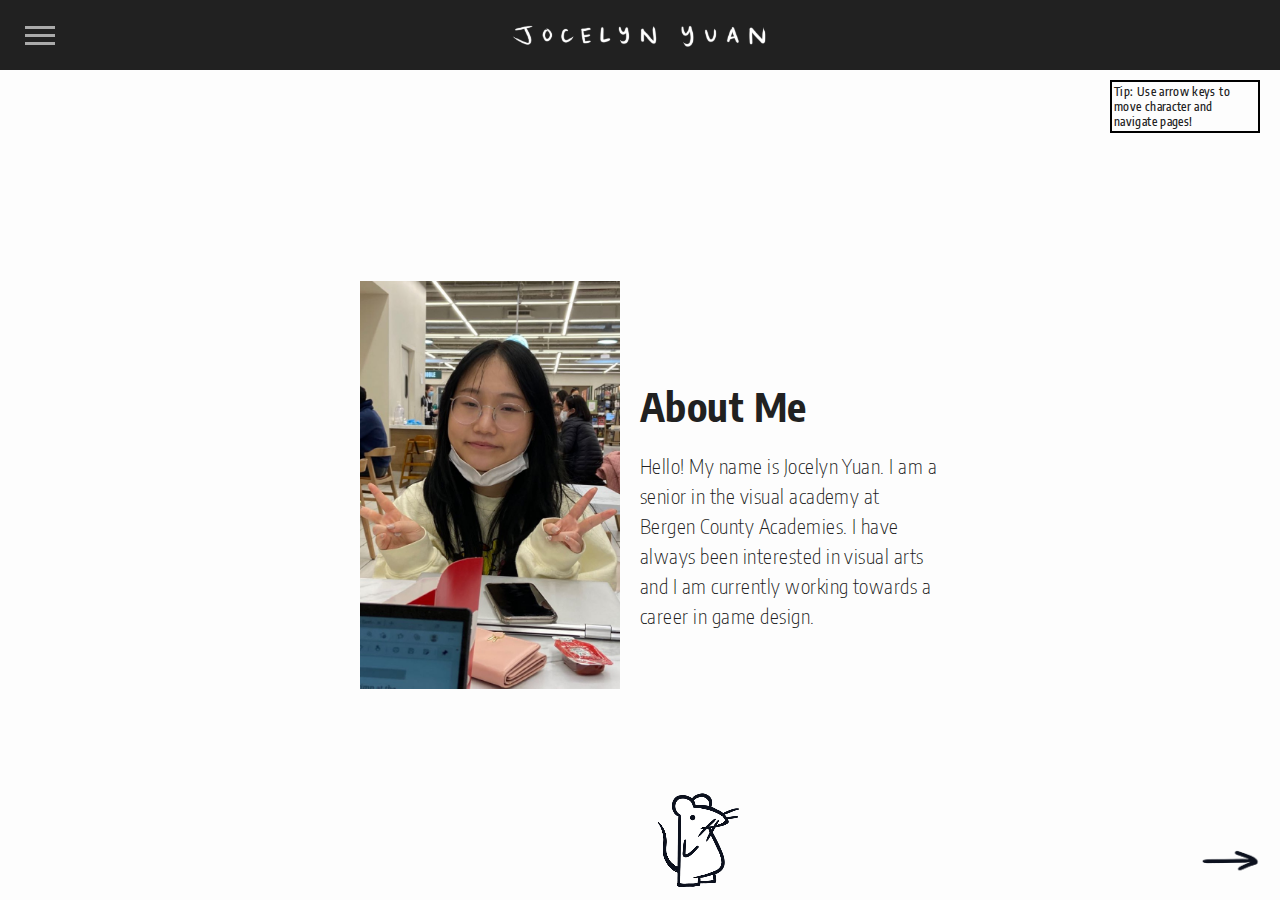
<file: index.html>
<!DOCTYPE html>
<html lang="en">

<head>
  <meta charset="UTF-8">
  <meta http-equiv="X-UA-Compatible" content="IE=edge">
  <meta name="viewport" content="width=device-width, initial-scale=1.0">
  <title>Home | Jocelyn Yuan</title>
  <link rel="stylesheet" type="text/css" href="css.css">

</head>

<body>
  <canvas id="canvas1" style="transform: translate(50vw);"></canvas>
  <script src="sprite.js"></script>

  <p class="tip">Tip: Use arrow keys to move character and navigate pages!</p>

  <div class="page">
    <header tabindex="0">
      <img class="logo" src="Images/logo.png" alt="logo">
    </header>
    <div id="nav-container">
      <div class="bg"></div>
      <div class="button" tabindex="0">
        <span class="icon-bar"></span>
        <span class="icon-bar"></span>
        <span class="icon-bar"></span>
      </div>
      <div id="nav-content" tabindex="0">
        <ul>
          <li><a href="index.html">Home</a></li>
          <li><a href="gallery.html">Gallery</a></li>
          <li><a href="game.html">Krat</a></li>
          <li><a href="Taro.html">Taro</a></li>
          <li><a href="contact.html">Contact</a></li>
        </ul>
      </div>
    </div>

    <main>
      <div class="content">
        <img class="pfp" src="Images/profile.jpg" alt="Picture of Me">
        <br>
        <br>
        <br>
        <br>
        <br>
        <br>
        <h2>About Me</h2>
        <p>Hello! My name is Jocelyn Yuan. I am a senior in the visual academy at Bergen County Academies. I have always been interested in visual arts and I am currently working towards a career in game design.</p>
      </div>
      <img class="rightarrow" src="Images/rightarrow.png" alt="arrow">
    </main>
  </div>
</body>

</html>
</file>
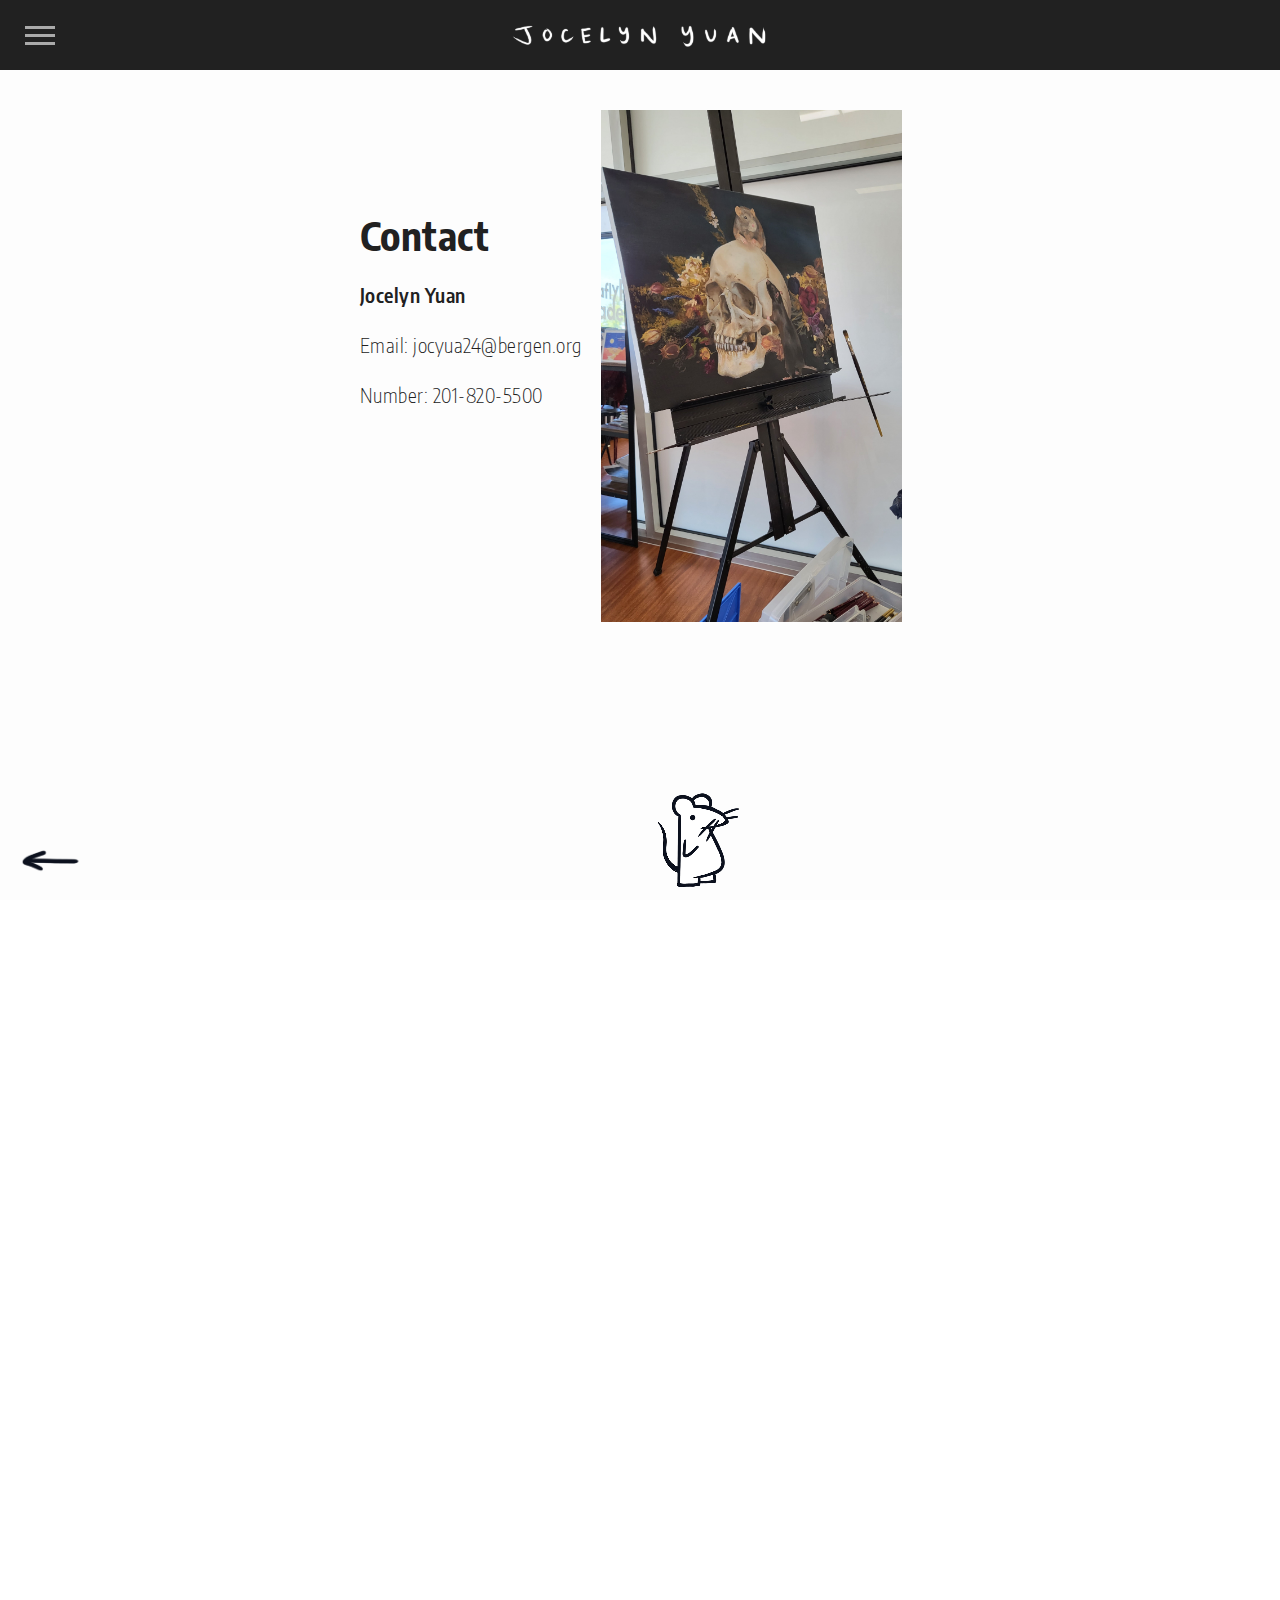
<file: contact.html>
<!DOCTYPE html>
<html lang="en">

<head>
  <meta charset="UTF-8">
  <meta http-equiv="X-UA-Compatible" content="IE=edge">
  <meta name="viewport" content="width=device-width, initial-scale=1.0">
  <title>Contact | Jocelyn Yuan </title>
  <link rel="stylesheet" type="text/css" href="css.css">

</head>

<body>
  <canvas id="canvas1" style="transform: translate(50vw);"></canvas>
  <script src="sprite.js"></script>
  <div class="page">
    <header tabindex="0">
      <img class="logo" src="Images/logo.png" alt="logo">
    </header>
    <div id="nav-container">
      <div class="bg"></div>
      <div class="button" tabindex="0">
        <span class="icon-bar"></span>
        <span class="icon-bar"></span>
        <span class="icon-bar"></span>
      </div>
      <div id="nav-content" tabindex="0">
        <ul>
          <li><a href="index.html">Home</a></li>
          <li><a href="gallery.html">Gallery</a></li>
          <li><a href="game.html">Krat</a></li>
          <li><a href="Taro.html">Taro</a></li>
          <li><a href="contact.html">Contact</a></li>
        </ul>
      </div>
    </div>

    <main>
      <div class="contact_info">
        <div class="contact_text">
          <br>
          <br>
          <br>
          <br>
          <br>
          <br>
          <h2>Contact</h2>
          <p><strong>Jocelyn Yuan</strong></p>
          <p>Email: jocyua24@bergen.org</p>
          <p>Number: 201-820-5500</p>
        </div>
        <br>
        <img class="contactimg" src="Images/contact.jpg" alt="progress picture">


      </div>
    </main>
    <img class = "leftarrow" src="Images/leftarrow.png" alt="arrow">
  </div>
</body>

</html>
</file>
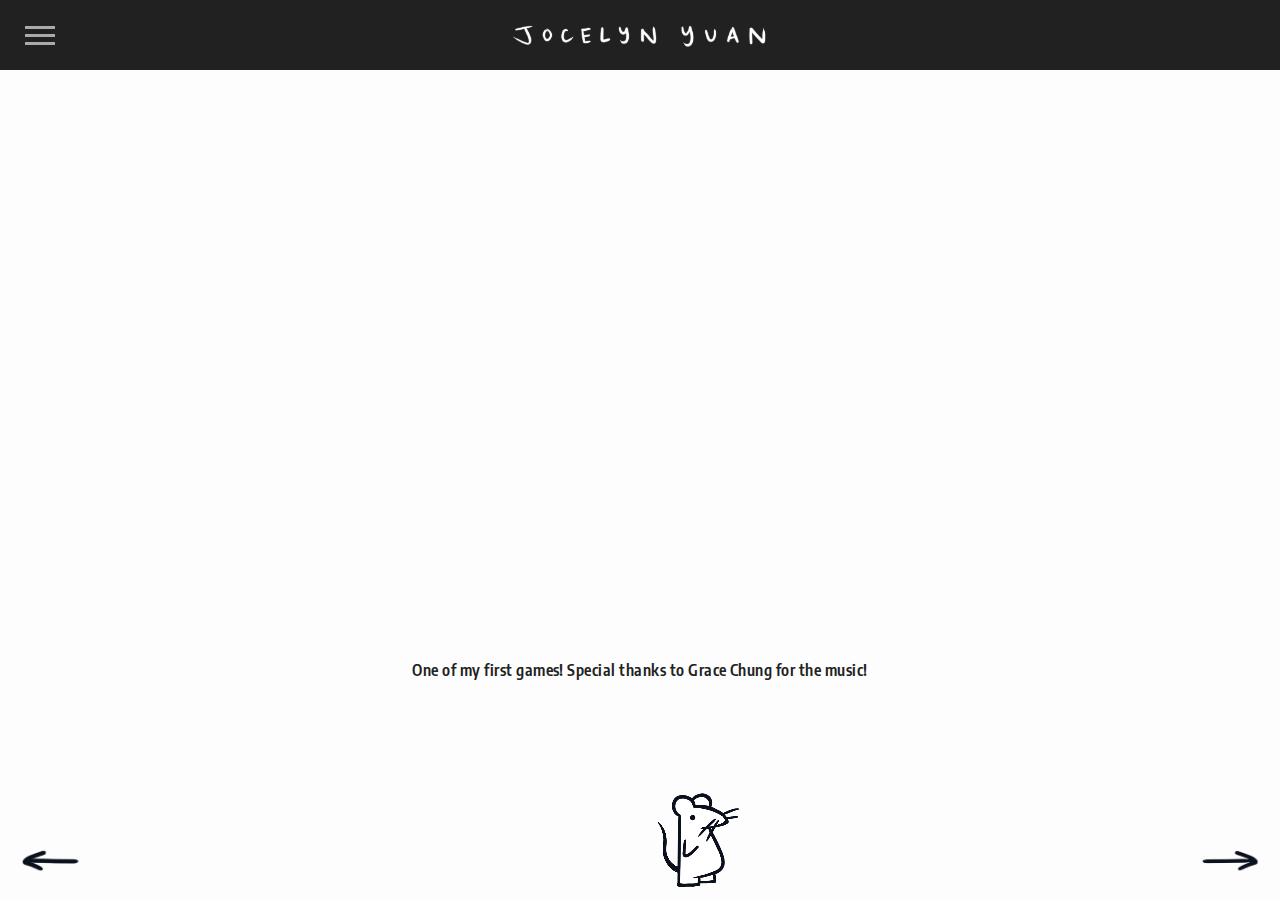
<file: game.html>
<!DOCTYPE html>
<html lang="en">

<head>
  <meta charset="UTF-8">
  <meta http-equiv="X-UA-Compatible" content="IE=edge">
  <meta name="viewport" content="width=device-width, initial-scale=1.0">
  <title>Game | Jocelyn Yuan</title>
  <link rel="stylesheet" type="text/css" href="css.css">
</head>

<body>
  <canvas id="canvas1" style="transform: translate(50vw);"></canvas>
  <script src="sprite.js"></script>
  <div class="page">
    <header tabindex="0">
      <img class="logo" src="Images/logo.png" alt="logo">
    </header>
    <div id="nav-container">
      <div class="bg"></div>
      <div class="button" tabindex="0">
        <span class="icon-bar"></span>
        <span class="icon-bar"></span>
        <span class="icon-bar"></span>
      </div>
      <div id="nav-content" tabindex="0">
        <ul>
          <li><a href="index.html">Home</a></li>
          <li><a href="gallery.html">Gallery</a></li>
          <li><a href="game.html">Krat</a></li>
          <li><a href="Taro.html">Taro</a></li>
          <li><a href="contact.html">Contact</a></li>
        </ul>
      </div>
    </div>
    <iframe id="webgl_iframe" frameborder="0" allow="autoplay; fullscreen; vr" allowfullscreen="" allowvr=""
    mozallowfullscreen="true" src="https://play.unity.com/webgl/e738934e-3b67-422b-9abc-941bb277cebd?screenshot=false&embedType=embed"  width="810"
    height="640" onmousewheel="" webkitallowfullscreen="true"></iframe>
    <br>
    <p style="text-align: center">One of my first games! Special thanks to Grace Chung for the music!</p>
  </div>

  <img class="rightarrow" src="Images/rightarrow.png" alt="arrow">
  <img class="leftarrow" src="Images/leftarrow.png" alt="arrow">

</body>

</html>
</file>
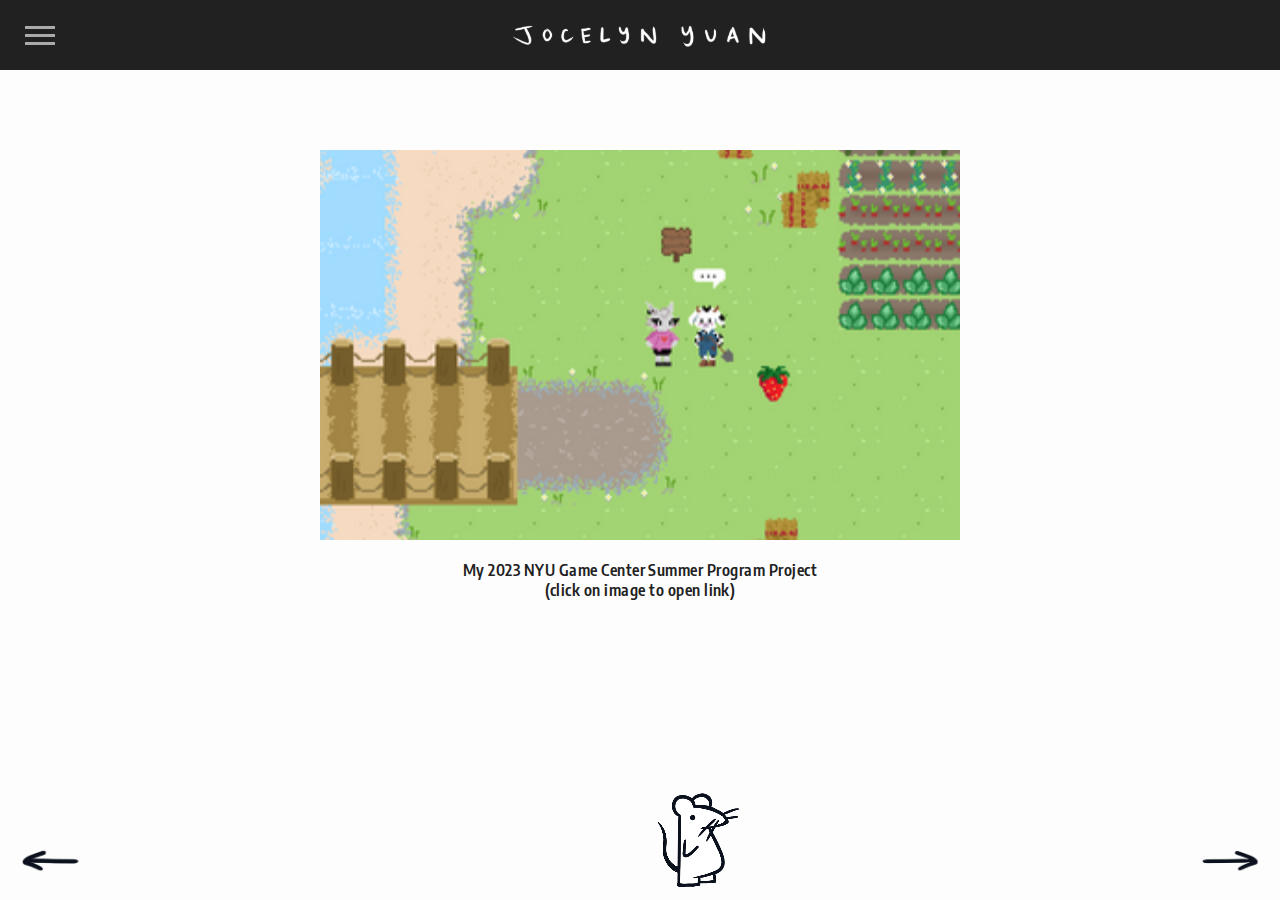
<file: Taro.html>
<!DOCTYPE html>
<html lang="en">

<head>
  <meta charset="UTF-8">
  <meta http-equiv="X-UA-Compatible" content="IE=edge">
  <meta name="viewport" content="width=device-width, initial-scale=1.0">
  <title>Taro | Jocelyn Yuan</title>
  <link rel="stylesheet" type="text/css" href="css.css">
</head>

<body>
  <canvas id="canvas1" style="transform: translate(50vw);"></canvas>
  <script src="sprite.js"></script>
  <div class="page">
    <header tabindex="0">
      <img class="logo" src="Images/logo.png" alt="logo">
    </header>
    <div id="nav-container">
      <div class="bg"></div>
      <div class="button" tabindex="0">
        <span class="icon-bar"></span>
        <span class="icon-bar"></span>
        <span class="icon-bar"></span>
      </div>
      <div id="nav-content" tabindex="0">
        <ul>
          <li><a href="index.html">Home</a></li>
          <li><a href="gallery.html">Gallery</a></li>
          <li><a href="game.html">Krat</a></li>
          <li><a href="Taro.html">Taro</a></li>
          <li><a href="contact.html">Contact</a></li>
        </ul>
      </div>
    </div>
    <a href="https://nyugc.itch.io/taro-kiss-your-neighbors" target="_blank"><img src="Images/Taro.png" alt="tarohome" class="center"></a>
    
    <br>
    <p style="text-align: center">My 2023 NYU Game Center Summer Program Project</p>
    <p style="text-align: center">(click on image to open link)</p>
  </div>

  <img class="rightarrow" src="Images/rightarrow.png" alt="arrow">
  <img class="leftarrow" src="Images/leftarrow.png" alt="arrow">

</body>

</html>
</file>
<file: css.css>
@import url('https://fonts.googleapis.com/css?family=Encode+Sans+Condensed:400,600');

* {
  outline: none;
}

strong {
  font-weight: 600;
}

.center {
  display: flex;
  margin-left: auto;
  margin-right: auto;
  padding-top: 150px;
  height: 60%;
  width: 50%;
}

.page {
  width: 100%;
  height: 100vh;
  background: #fdfdfd;
  font-family: 'Encode Sans Condensed', sans-serif;
  font-weight: 600;
  letter-spacing: .03em;
  color: #212121;
}

header {
  display: flex;
  position: fixed;
  width: 100%;
  height: 70px;
  background: #212121;
  color: #fff;
  justify-content: center;
  align-items: center;
  -webkit-tap-highlight-color: rgba(0, 0, 0, 0);
}

main {
  padding: 70px 20px 0;
  display: flex;
  flex-direction: column;
  height: 100%;
}

main>div {
  margin: auto;
  max-width: 600px;
}

main h2 span {
  color: #BF7497;
}

main p {
  line-height: 1.5;
  font-weight: 200;
  margin: 20px 0;
  font-size: 20px;
}

main small {
  font-weight: 300;
  color: #888;
}

#nav-container {
  position: fixed;
  height: 100vh;
  width: 100%;
  pointer-events: none;
}

#nav-container .bg {
  position: absolute;
  top: 70px;
  left: 0;
  width: 100%;
  height: calc(100% - 70px);
  visibility: hidden;
  opacity: 0;
  transition: .3s;
  background: #000;
}

#nav-container:focus-within .bg {
  visibility: visible;
  opacity: .6;
}

#nav-container * {
  visibility: visible;
}

.button {
  position: relative;
  display: flex;
  flex-direction: column;
  justify-content: center;
  z-index: 1;
  -webkit-appearance: none;
  appearance: none;
  border: 0;
  background: transparent;
  border-radius: 0;
  height: 70px;
  width: 30px;
  cursor: pointer;
  pointer-events: auto;
  margin-left: 25px;
  touch-action: manipulation;
  -webkit-tap-highlight-color: rgba(0, 0, 0, 0);
}

.icon-bar {
  display: block;
  width: 100%;
  height: 3px;
  background: #aaa;
  transition: .3s;
}

.icon-bar+.icon-bar {
  margin-top: 5px;
}

#nav-container:focus-within .button {
  pointer-events: none;
}

#nav-container:focus-within .icon-bar:nth-of-type(1) {
  transform: translate3d(0, 8px, 0) rotate(45deg);
}

#nav-container:focus-within .icon-bar:nth-of-type(2) {
  opacity: 0;
}

#nav-container:focus-within .icon-bar:nth-of-type(3) {
  transform: translate3d(0, -8px, 0) rotate(-45deg);
}

#nav-content {
  margin-top: 70px;
  padding: 20px;
  width: 90%;
  max-width: 300px;
  position: absolute;
  top: 0;
  left: 0;
  height: calc(100% - 70px);
  background: #ececec;
  pointer-events: auto;
  -webkit-tap-highlight-color: rgba(0, 0, 0, 0);
  transform: translateX(-100%);
  transition: transform .3s;
  will-change: transform;
  contain: paint;
}

#nav-content ul {
  height: 100%;
  display: flex;
  flex-direction: column;
}

#nav-content li a {
  padding: 10px 5px;
  display: block;
  text-transform: uppercase;
  transition: color .1s;
}

#nav-content li a:hover {
  color: #BF7497;
}

#nav-content li:not(.small)+.small {
  margin-top: auto;
}

.small {
  display: flex;
  align-self: center;
}

.small a {
  font-size: 12px;
  font-weight: 400;
  color: #888;
}

.small a+a {
  margin-left: 15px;
}

#nav-container:focus-within #nav-content {
  transform: none;
}






* {
  box-sizing: border-box;
  margin: 0;
  padding: 0;
}

html, body {
  height: 100%;
}

a,
a:visited,
a:focus,
a:active,
a:link {
  text-decoration: none;
  outline: 0;
}

a {
  color: currentColor;
  transition: .2s ease-in-out;
}

h1, h2, h3, h4 {
  margin: 0;
}

h2 {
  font-size: 40px;
}

ul {
  padding: 0;
  list-style: none;
}

.logo {
  display: absolute;
  height: 40%;
  width: auto;
}

.pfp {
  float: left;
  height: auto;
  width: 50%;
  padding: 20px;
}

.contactimg {
  float: right;
  height: 15%;
  width: auto;
  padding: 20px;
}

.contact_info {
  white-space: nowrap;
  display: flex;
  padding: 20px;
}

.gallery {
  align-content: center;
}

#canvas1 {
  position: absolute;
  bottom: 0px;
  width: 7em;
  height: 7em;
  z-index: 0;
}

.tip {
  position: absolute;
  width: 150px;
  top: 80px;
  right: 20px;
  float: right;
  border-width: 2px;
  border-style: solid;
  border-color: black;
  font-family: 'Encode Sans Condensed', sans-serif;
  font-weight: 500;
  font-size: 12px;
  letter-spacing: .03em;
  color: #212121;
  padding: 2px;
}


.rightarrow {
  position: absolute;
  width: 80px;
  right: 10px;
  bottom: 10px;
  float: right;
}

.leftarrow {
  position: absolute;
  width: 80px;
  left: 10px;
  float: left;
  bottom: 10px;
}

iframe {
  margin-left: auto;
  margin-right: auto;
  padding-top: 10em;
  display: block;
}
</file>
